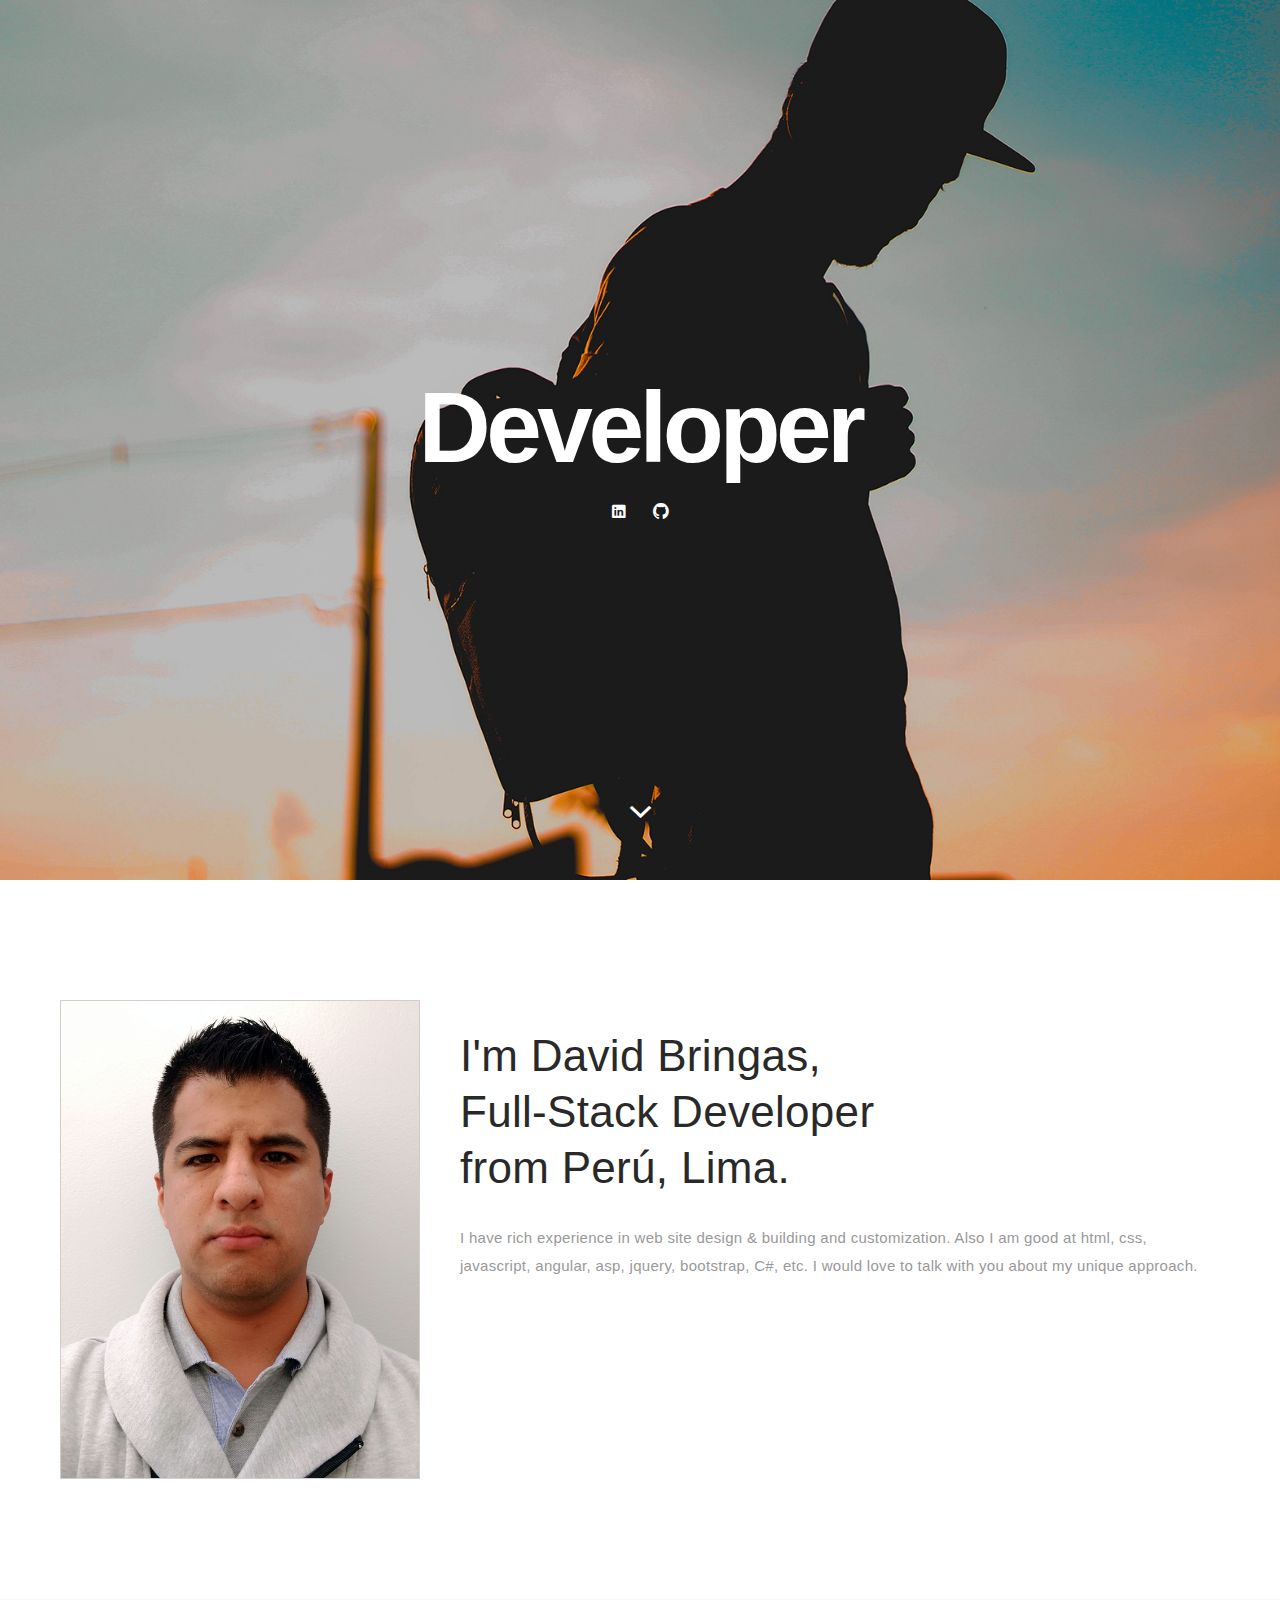
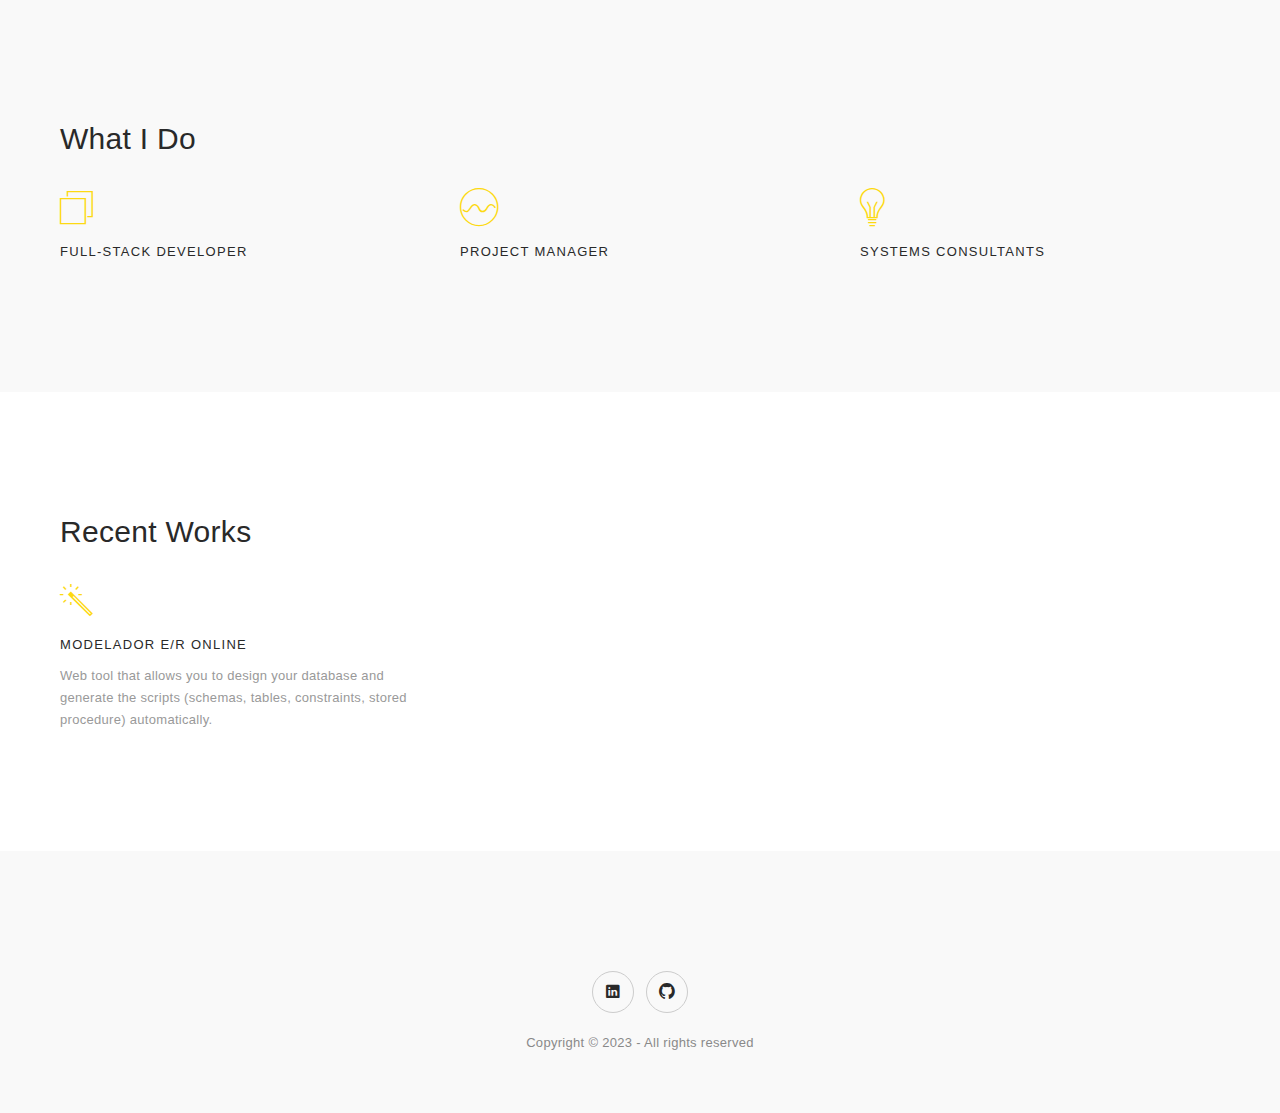
<file: index.html>
<!DOCTYPE html><html lang="es"><head>
  <meta charset="utf-8">
  <meta http-equiv="Content-Type" content="text/html; charset=UTF-8">
  <meta http-equiv="X-UA-Compatible" content="IE=edge">
  <meta name="viewport" content="width=device-width, initial-scale=1">

  <title>Ideas Lokas</title>

  <base href="/">
  <link rel="icon" type="image/x-icon" href="favicon.ico">

  <link href="./assets/fonts/ionicons.ttf" rel="stylesheet">

  <style>html{margin-right:0!important}body{margin:0;padding:0;border:none;font-family:'Poppins', helvetica;font-size:15px;color:#898989;background:#ffffff;line-height:20px;letter-spacing:0.02em;font-weight:300}*{box-sizing:border-box;-webkit-box-sizing:border-box}</style><link rel="stylesheet" href="./assets/css/basic.css" media="print" onload="this.media='all'"><noscript><link rel="stylesheet" href="./assets/css/basic.css"></noscript>
	<link rel="stylesheet" href="./assets/css/layout.css" media="print" onload="this.media='all'"><noscript><link rel="stylesheet" href="./assets/css/layout.css"></noscript>
	<link rel="stylesheet" href="./assets/css/ionicons.css" media="print" onload="this.media='all'"><noscript><link rel="stylesheet" href="./assets/css/ionicons.css"></noscript>
	<!---->
<link rel="stylesheet" href="styles.d799dabc051347e5.css" media="print" onload="this.media='all'"><noscript><link rel="stylesheet" href="styles.d799dabc051347e5.css"></noscript></head>
<body class="ready">
  <app-root></app-root>
<script src="runtime.27f6dec12c4ae132.js" type="module"></script><script src="polyfills.6f3854f46fcb80ce.js" type="module"></script><script src="main.12d3f2c587126809.js" type="module"></script>
</body></html>
</file>
<file: assets/css/basic.css>
/**
*	Hendrix (HTML)
*	Copyright © Hendrix by beshleyua. All Rights Reserved.
**/

/* TABLE OF CONTENTS
	1. Basic
	2. Container
	3. Columns
	4. Typography
	5. Links
	6. Buttons
	7. Preloader
	8. Forms
	9. Lists
	10. Code
	11. Tables
	12. Alignment
	13. Text Formating
	14. Blockquote
	15. Animations
*/

/* 1. Basic */
html {
	margin-right: 0!important;
}

body {
	margin: 0;
	padding: 0;
	border: none;
	font-family: 'Poppins', helvetica;
	font-size: 15px;
	color: #898989;
	background: #ffffff;
	line-height: 20px;
	letter-spacing: 0.02em;
	font-weight: 300;
}

.page {
	position: relative;
	overflow: hidden;
}

* {
	box-sizing: border-box;
	-webkit-box-sizing: border-box;
}

.clear {
	clear: both;
}

.nicescroll-rails {
	z-index: 21 !important;
}

/* 2. Container */
.container {
	position: relative;
}

.fw {
	margin: 0 auto;
	position: relative;
	max-width: 1160px;
}

@media (max-width: 1079px) {
	.fw {
		padding: 0 5%;
		max-width: 100%;
	}

}

/* 3. Columns */
.row {
	margin: 0 -20px;
	padding: 0 0 40px 0;
	position: relative;
}

.row:last-child {
	padding: 0;
}

.row .col {
	padding: 0 20px;
}

@media (min-width: 1080px) {
	.row .col.col-d-12,
	.row .col.col-d-11,
	.row .col.col-d-10,
	.row .col.col-d-9,
	.row .col.col-d-8,
	.row .col.col-d-7,
	.row .col.col-d-6,
	.row .col.col-d-5,
	.row .col.col-d-4,
	.row .col.col-d-3,
	.row .col.col-d-2,
	.row .col.col-d-1 {
		float: left;
	}

	.row .col.col-d-12 {
		width: 99.996%;
	}

	.row .col.col-d-11 {
		width: 91.663%;
	}

	.row .col.col-d-10 {
		width: 83.333%;
	}

	.row .col.col-d-9 {
		width: 74.997%;
	}

	.row .col.col-d-8 {
		width: 66.664%;
	}

	.row .col.col-d-7 {
		width: 58.331%;
	}

	.row .col.col-d-6 {
		width: 49.998%;
	}

	.row .col.col-d-5 {
		width: 41.665%;
	}

	.row .col.col-d-4 {
		width: 33.332%;
	}

	.row .col.col-d-3 {
		width: 24.999%;
	}

	.row .col.col-d-2 {
		width: 16.666%;
	}

	.row .col.col-d-1 {
		width: 8.333%;
	}

}

@media (max-width: 1079px) {
	.row .col.col-t-12,
	.row .col.col-t-11,
	.row .col.col-t-10,
	.row .col.col-t-9,
	.row .col.col-t-8,
	.row .col.col-t-7,
	.row .col.col-t-6,
	.row .col.col-t-5,
	.row .col.col-t-4,
	.row .col.col-t-3,
	.row .col.col-t-2,
	.row .col.col-t-1 {
		float: left;
	}

	.row .col.col-t-12 {
		width: 99.996%;
	}

	.row .col.col-t-11 {
		width: 91.663%;
	}

	.row .col.col-t-10 {
		width: 83.333%;
	}

	.row .col.col-t-9 {
		width: 74.997%;
	}

	.row .col.col-t-8 {
		width: 66.664%;
	}

	.row .col.col-t-7 {
		width: 58.331%;
	}

	.row .col.col-t-6 {
		width: 49.998%;
	}

	.row .col.col-t-5 {
		width: 41.665%;
	}

	.row .col.col-t-4 {
		width: 33.332%;
	}

	.row .col.col-t-3 {
		width: 24.999%;
	}

	.row .col.col-t-2 {
		width: 16.666%;
	}

	.row .col.col-t-1 {
		width: 8.333%;
	}

}

@media (max-width: 720px) {
	.row .col.col-m-12,
	.row .col.col-m-11,
	.row .col.col-m-10,
	.row .col.col-m-9,
	.row .col.col-m-8,
	.row .col.col-m-7,
	.row .col.col-m-6,
	.row .col.col-m-5,
	.row .col.col-m-4,
	.row .col.col-m-3,
	.row .col.col-m-2,
	.row .col.col-m-1 {
		float: left;
	}

	.row .col.col-m-12 {
		width: 99.996%;
	}

	.row .col.col-m-11 {
		width: 91.663%;
	}

	.row .col.col-m-10 {
		width: 83.333%;
	}

	.row .col.col-m-9 {
		width: 74.997%;
	}

	.row .col.col-m-8 {
		width: 66.664%;
	}

	.row .col.col-m-7 {
		width: 58.331%;
	}

	.row .col.col-m-6 {
		width: 49.998%;
	}

	.row .col.col-m-5 {
		width: 41.665%;
	}

	.row .col.col-m-4 {
		width: 33.332%;
	}

	.row .col.col-m-3 {
		width: 24.999%;
	}

	.row .col.col-m-2 {
		width: 16.666%;
	}

	.row .col.col-m-1 {
		width: 8.333%;
	}

}

.row:after {
	content: '';
	display: block;
	clear: both;
}

/* 4. Typography */
h1,
h2,
h3,
h4,
h5,
h6 {
	margin: 28px 0;
	font-weight: 400;
	font-family: 'Kaushan Script', helvetica;
	color: #292929;
}

@media (max-width: 1079px) {
	h1,
	h2,
	h3,
	h4,
	h5,
	h6 {
		margin: 0 0 28px 0;
	}

}

h1 {
	font-size: 44px;
	line-height: 56px;
}

@media (max-width: 1079px) {
	h1 {
		font-size: 34px;
		line-height: 44px;
	}

}

h2 {
	font-size: 38px;
	line-height: 50px;
}

@media (max-width: 1079px) {
	h2 {
		font-size: 28px;
		line-height: 38px;
	}

}

h3 {
	font-size: 34px;
	line-height: 46px;
}

@media (max-width: 1079px) {
	h3 {
		font-size: 24px;
		line-height: 34px;
	}

}

h4 {
	font-size: 30px;
	line-height: 42px;
}

@media (max-width: 1079px) {
	h4 {
		font-size: 22px;
		line-height: 30px;
	}

}

h5 {
	font-size: 26px;
	line-height: 38px;
}

@media (max-width: 1079px) {
	h5 {
		font-size: 18px;
		line-height: 26px;
	}

}

h6 {
	font-size: 22px;
	line-height: 34px;
}

@media (max-width: 1079px) {
	h6 {
		font-size: 14px;
		line-height: 22px;
	}

}

p {
	margin: 25px 0;
	padding: 0;
	font-size: 15px;
	color: #999999;
	line-height: 28px;
}

@media (max-width: 1079px) {
	p {
		font-size: 12px;
		line-height: 24px;
	}

}

strong {
	font-weight: 500;
	color: #292929;
}

/* 5. Links */
a {
	color: #292929;
	text-decoration: none;
	opacity: 1;
	outline: none;
}

a:hover {
	text-decoration: none;
}

/* 6. Buttons */
a.btn,
.btn {
	padding: 2px 0 0 0;
	display: inline-block;
	vertical-align: top;
	font-size: 12px;
	color: #292929;
	letter-spacing: 0.2em;
	font-weight: 500;
	line-height: 12px;
	text-transform: uppercase;
	cursor: pointer;
	box-shadow: inset 0 -6px 0 #fdd912;
	-moz-box-shadow: inset 0 -6px 0 #fdd912;
	-webkit-box-shadow: inset 0 -6px 0 #fdd912;
	-khtml-box-shadow: inset 0 -6px 0 #fdd912;
	transition: all 0.4s ease 0s;
	-moz-transition: all 0.4s ease 0s;
	-webkit-transition: all 0.4s ease 0s;
	-o-transition: all 0.4s ease 0s;
}

a.btn:hover,
.btn:hover {
	box-shadow: inset 0 -14px 0 #fdd912;
	-moz-box-shadow: inset 0 -14px 0 #fdd912;
	-webkit-box-shadow: inset 0 -14px 0 #fdd912;
	-khtml-box-shadow: inset 0 -14px 0 #fdd912;
}

/* 7. Preloader */
.preloader {
	position: fixed;
	top: 0;
	left: 0;
	width: 100%;
	height: 100%;
	text-align: center;
	background: #ffffff;
	z-index: 1000;
}

.preloader .spinner {
	width: 40px;
	height: 40px;
	display: inline-block;
	position: relative;
}

.preloader .spinner .double-bounce1,
.preloader .spinner .double-bounce2 {
	width: 100%;
	height: 100%;
	background: #fdd912;
	opacity: 0.8;
	position: absolute;
	top: 0;
	left: 0;
	-webkit-animation: sk-bounce 2s infinite ease-in-out;
	animation: sk-bounce 2s infinite ease-in-out;
	border-radius: 50%;
	-moz-border-radius: 50%;
	-webkit-border-radius: 50%;
	-khtml-border-radius: 50%;
}

.preloader .spinner .double-bounce2 {
	-webkit-animation-delay: -1s;
	animation-delay: -1s;
}

/* 8. Forms */
input,
textarea,
button {
	margin: 0 0 25px 0;
	padding: 0;
	display: block;
	width: 100%;
	height: 48px;
	font-size: 13px;
	color: #292929;
	letter-spacing: -0.045em;
	font-weight: 500;
	-webkit-appearance: none;
	-moz-appearance: none;
	resize: none;
	outline: 0;
	background: none;
	border: none;
	border-bottom: 1px solid rgba(0, 0, 0, 0.1);
	transition: all 0.4s ease 0s;
	-moz-transition: all 0.4s ease 0s;
	-webkit-transition: all 0.4s ease 0s;
	-o-transition: all 0.4s ease 0s;
}

input:focus,
textarea:focus,
button:focus {
	color: #292929;
	border-bottom: 1px solid #292929;
}

textarea {
	margin: 0 0 35px 0;
	padding: 20px 0;
	height: 120px;
}

button {
	width: auto;
	display: inline-block;
	vertical-align: top;
	border: none;
	cursor: pointer;
}

label,
legend {
	display: block;
	padding-bottom: 10px;
	font-family: 'Poppins', helvetica;
	font-size: 15px;
}

fieldset {
	border-width: 0;
	padding: 0;
}

input[type="checkbox"],
input[type="radio"] {
	display: inline;
}

::-webkit-input-placeholder {
	color: #898989;
}

:-moz-placeholder {
	color: #898989;
}

::-moz-placeholder {
	color: #898989;
}

:-ms-input-placeholder {
	color: #898989;
}

input:focus::-webkit-input-placeholder,
textarea:focus::-webkit-input-placeholder {
	color: #292929;
}

input:focus:-moz-placeholder,
textarea:focus:-moz-placeholder {
	color: #292929;
}

input:focus::-moz-placeholder,
textarea:focus::-moz-placeholder {
	color: #292929;
}

input:focus:-ms-input-placeholder,
textarea:focus:-ms-input-placeholder {
	color: #292929;
}

label.error {
	display: none!important;
}

input.error::-moz-placeholder,
textarea.error::-moz-placeholder {
	color: #ff0000;
}

input.error:-moz-placeholder,
textarea.error:-moz-placeholder {
	color: #ff0000;
}

input.error:-ms-input-placeholder,
textarea.error:-ms-input-placeholder {
	color: #ff0000;
}

input.error::-webkit-input-placeholder,
textarea.error::-webkit-input-placeholder {
	color: #ff0000;
}

/* 9. Lists */
ol,
ul {
	list-style: none;
	margin-top: 0px;
	margin-bottom: 0px;
	padding-left: 0px;
}

ul ul,
ul ol,
ol ol,
ol ul {
	margin-bottom: 0px;
}

li {
	margin-bottom: 0px;
}

/* 10. Code */
code {
	background: #f9f9f9;
	font-size: 16px;
	font-family: 'Poppins', helvetica;
	margin: 20px 0;
	padding: 10px 20px;
}

/* 11. Tables */
table {
	width: 100%;
	margin: 30px 0;
	padding: 0;
	border-collapse: collapse;
}

th {
	font-weight: 500;
	border: none;
	border-bottom: 1px solid #f9f9f9;
	color: #292929;
	padding: 12px 15px;
	text-align: left;
}

td {
	border: none;
	border-bottom: 1px solid #f9f9f9;
	padding: 12px 15px;
	text-align: left;
	color: #898989;
}

/* 12. Alignment */
.align-center {
	text-align: center !important;
}

.align-right {
	text-align: right !important;
}

.align-left {
	text-align: left !important;
}

.pull-right {
	float: right !important;
}

.pull-left {
	float: left !important;
}

.pull-none {
	float: none !important;
}

.full-width {
	max-width: 100% !important;
	width: 100% !important;
}

.full-max-width {
	max-width: 100% !important;
	width: auto !important;
}

.centrize {
	display: table !important;
	table-layout: fixed !important;
	height: 100% !important;
	position: relative !important;
}

.vertical-center {
	display: table-cell !important;
	vertical-align: middle !important;
}

/* 13. Text Formating */
.text-uppercase {
	text-transform: uppercase !important;
}

.text-lowercase {
	text-transform: lowercase !important;
}

.text-capitalize {
	text-transform: capitalize !important;
}

.text-regular {
	font-weight: 400 !important;
}

.text-bold {
	font-weight: 700 !important;
}

.text-italic {
	font-style: italic !important;
}

/* 14. Blockquote */
blockquote {
	font-family: 'Poppins', helvetica;
}

/* 15. Animations */
/* Mouse Button */
@keyframes mouse-anim {
	0% {
		top: 0px;
	}

	50% {
		top: 10px;
	}

	100% {
		top: 0px;
	}

}
</file>
<file: assets/css/layout.css>
/**
*	Hendrix (HTML)
*	Copyright © Hendrix by beshleyua. All Rights Reserved.
**/

/* TABLE OF CONTENTS
	1. Header
	2. Section
	3. Started
	4. About
	5. Services
	6. Portfolio
	7. Contacts
	8. Footer
	9. Popups
*/

/* 1. Header */
.header {
	padding: 30px 35px;
	position: fixed;
	top: 0;
	left: 0;
	width: 100%;
	z-index: 20;
	opacity: 1;
	visibility: visible;
	transition: all 0.4s ease 0s;
	-moz-transition: all 0.4s ease 0s;
	-webkit-transition: all 0.4s ease 0s;
	-o-transition: all 0.4s ease 0s;
}

.header:before {
	content: '';
	position: absolute;
	top: 0;
	left: 0;
	right: 0;
	width: 100%;
	height: 100%;
	background: linear-gradient(to bottom, rgba(0, 0, 0, 0.6) 0, rgba(0, 0, 0, 0) 100%);
}

.header .logo {
	position: relative;
	float: left;
	font-family: 'Kaushan Script', helvetica;
	font-size: 32px;
	line-height: 46px;
	font-weight: 600;
}

.header .logo a {
	color: #ffffff;
}

.header .menu-btn {
	margin-top: 10px;
	position: relative;
	float: right;
	display: none;
	width: 24px;
	height: 24px;
	transition: all 0.4s ease 0s;
	-moz-transition: all 0.4s ease 0s;
	-webkit-transition: all 0.4s ease 0s;
	-o-transition: all 0.4s ease 0s;
}

@media (max-width: 1079px) {
	.header .menu-btn {
		display: block;
	}

}

.header .menu-btn span {
	margin-top: -1px;
	position: absolute;
	top: 50%;
	left: 0;
	width: 100%;
	height: 2px;
	background: #ffffff;
	transition: all 0.4s ease 0s;
	-moz-transition: all 0.4s ease 0s;
	-webkit-transition: all 0.4s ease 0s;
	-o-transition: all 0.4s ease 0s;
}

.header .menu-btn span:before,
.header .menu-btn span:after {
	content: '';
	position: absolute;
	left: 0;
	top: -8px;
	width: 100%;
	height: 2px;
	background: #ffffff;
	transition: all 0.4s ease 0s;
	-moz-transition: all 0.4s ease 0s;
	-webkit-transition: all 0.4s ease 0s;
	-o-transition: all 0.4s ease 0s;
}

.header .menu-btn span:after {
	top: auto;
	bottom: -8px;
}

.header .menu-btn.active {
	margin-right: 225px;
}

.header .menu-btn.active span {
	background: none!important;
}

.header .menu-btn.active span:before {
	top: 0;
	transform: rotate(45deg);
	-webkit-transform: rotate(45deg);
	-moz-transform: rotate(45deg);
	-o-transform: rotate(45deg);
}

.header .menu-btn.active span:after {
	bottom: 0;
	transform: rotate(-45deg);
	-webkit-transform: rotate(-45deg);
	-moz-transform: rotate(-45deg);
	-o-transform: rotate(-45deg);
}

.header .top-menu {
	float: right;
	display: none;
	transition: all 0.4s ease 0s;
	-moz-transition: all 0.4s ease 0s;
	-webkit-transition: all 0.4s ease 0s;
	-o-transition: all 0.4s ease 0s;
}

.header .top-menu.active {
	right: 0;
	display: block!important;
}

.header .top-menu ul li {
	margin-left: 40px;
	padding-top: 15px;
	display: inline-block;
	vertical-align: top;
}

.header .top-menu ul li a {
	padding: 2px 0 0 0;
	position: relative;
	display: block;
	font-size: 12px;
	color: #999999;
	letter-spacing: 0.1em;
	font-weight: 500;
	line-height: 14px;
	text-transform: uppercase;
	transition: all 0.4s ease 0s;
	-moz-transition: all 0.4s ease 0s;
	-webkit-transition: all 0.4s ease 0s;
	-o-transition: all 0.4s ease 0s;
	box-shadow: inset 0 0 0 #fdd912;
	-moz-box-shadow: inset 0 0 0 #fdd912;
	-webkit-box-shadow: inset 0 0 0 #fdd912;
	-khtml-box-shadow: inset 0 0 0 #fdd912;
}

.header .top-menu ul li:hover a,
.header .top-menu ul li.active a {
	color: #292929;
	box-shadow: inset 0 -6px 0 #fdd912;
	-moz-box-shadow: inset 0 -6px 0 #fdd912;
	-webkit-box-shadow: inset 0 -6px 0 #fdd912;
	-khtml-box-shadow: inset 0 -6px 0 #fdd912;
}

@media (max-width: 1079px) {
	.header .top-menu {
		padding: 50px 30px;
		position: fixed;
		top: 0;
		right: -230px;
		width: 230px;
		height: 100%;
		background: #ffffff;
	}

	.header .top-menu ul li {
		margin-left: 0;
		margin-bottom: 15px;
		display: block;
	}

	.header .top-menu ul li a {
		display: inline-block;
		color: #292929;
	}

	.header .top-menu .close {
		display: block;
	}

}

.header.filled {
	padding: 25px 35px;
	background: #ffffff;
	box-shadow: 0 25px 50px rgba(0, 0, 0, 0.045);
	-moz-box-shadow: 0 25px 50px rgba(0, 0, 0, 0.045);
	-webkit-box-shadow: 0 25px 50px rgba(0, 0, 0, 0.045);
	-khtml-box-shadow: 0 25px 50px rgba(0, 0, 0, 0.045);
}

.header.filled:before {
	opacity: 0;
}

.header.filled .logo a {
	color: #292929;
}

.header.filled .menu-btn span {
	background: #292929;
}

.header.filled .menu-btn span:before,
.header.filled .menu-btn span:after {
	background: #292929;
}

.header.filled .top-menu {
	display: block;
}

/* 2. Section */
.section {
	padding: 120px 0;
	position: relative;
}

@media (max-width: 720px) {
	.section {
		padding: 40px 0;
	}

}

.section.gray {
	background: #f9f9f9;
}

.section .titles .title {
	font-family: 'Kaushan Script', helvetica;
	color: #292929;
	font-size: 30px;
	line-height: 40px;
	font-weight: 400;
}

@media (max-width: 1079px) {
	.section .titles .title {
		font-size: 28px;
	}

}

/* 3. Started */
.section.started {
	padding: 0;
	background: #292929;
}

.section.started .slide {
	position: absolute;
	top: 0;
	left: 0;
	width: 100%;
	height: 100%;
	background-position: center center;
	background-repeat: no-repeat;
	background-size: cover;
}

.section.started .st-title,
.section.started .typed-title {
	position: relative;
	margin: 30px 50px 15px 50px;
	font-size: 100px;
	line-height: 100px;
	color: #ffffff;
	font-weight: 600;
	letter-spacing: -0.045em;
	transition: all 0.4s ease 0s;
	-moz-transition: all 0.4s ease 0s;
	-webkit-transition: all 0.4s ease 0s;
	-o-transition: all 0.4s ease 0s;
}

.section.started .st-title p,
.section.started .typed-title p {
	margin: 0;
}

.section.started .typed-cursor {
	display: none;
}

.section.started .socials {
	margin: 0 50px;
}

.section.started .socials a {
	margin: 0;
	border: none;
}

.section.started .socials a .icon {
	color: #ffffff;
}

.section.started .socials a:hover {
	border: none;
	opacity: 0.6;
}

.section.started .socials a:hover .icon {
	color: #ffffff;
}

.section.started .mouse-btn {
	margin-left: -10px;
	text-align: center;
	position: absolute;
	width: 20px;
	height: 40px;
	left: 50%;
	bottom: 40px;
}

.section.started .mouse-btn .icon {
	position: relative;
	top: 0px;
	font-size: 24px;
	color: #ffffff;
	animation: mouse-anim 1s ease-out 0s infinite;
}

@media (max-width: 1080px) {
	.section.started .st-title,
	.section.started .typed-title {
		margin-left: 20px;
		margin-right: 20px;
		font-size: 86px;
		line-height: 86px;
	}

}

@media (max-width: 720px) {
	.section.started .st-title,
	.section.started .typed-title {
		margin-left: 5px;
		margin-right: 5px;
		font-size: 44px;
		line-height: 44px;
	}

	.section.started .socials {
		margin: 0;
	}

	.section.started .socials a {
		width: 38px;
		height: 38px;
		line-height: 36px;
	}

}

/* 4. About */
.section.about .profile img {
	width: 100%;
	display: block;
}

@media (max-width: 1079px) {
	.section.about h1 {
		font-size: 40px;
		line-height: 50px;
	}

	.section.about br {
		display: none;
	}

}

@media (max-width: 480px) {
	.section.about .profile {
		margin-bottom: 25px;
	}

	.section.about h1 {
		font-size: 30px;
		line-height: 40px;
	}

}

/* 5. Services */
.section.services .service-item {
	margin-top: 25px;
}

.section.services .service-item .circle {
	height: 48px;
}

.section.services .service-item .circle .icon {
	font-size: 44px;
	line-height: 48px;
	color: #fdd912;
}

.section.services .service-item .name {
	margin: 10px 0;
	position: relative;
	font-size: 13px;
	color: #292929;
	letter-spacing: 0.1em;
	font-weight: 500;
	text-transform: uppercase;
}

.section.services .service-item p {
	margin: 0;
	font-size: 13px;
	line-height: 22px;
}

/* 6. Portfolio */
.section.works .filters {
	margin-top: 25px;
	font-size: 0;
}

.section.works .filters input {
	display: none;
}

.section.works .filters .f_btn {
	margin: 0 40px 0 0;
	position: relative;
	display: inline-block;
	vertical-align: top;
}

@media (max-width: 1079px) {
	.section.works .filters .f_btn {
		margin: 0 30px 0 0;
	}

}

@media (max-width: 480px) {
	.section.works .filters .f_btn {
		margin: 0 30px 15px 0;
	}

}

.section.works .filters .f_btn label {
	padding: 0;
	position: relative;
	display: block;
	font-size: 15px;
	color: #999999;
	line-height: 16px;
	cursor: pointer;
	z-index: 2;
}

@media (max-width: 1079px) {
	.section.works .filters .f_btn label {
		font-size: 15px;
		line-height: 12px;
	}

}

.section.works .filters .f_btn.active label {
	color: #fdd912;
}

.box-items {
	position: relative;
}

.box-items .box-item {
	margin: 40px 0 0 0;
	position: relative;
}

.box-items .box-item:hover .desc {
	transform: translateY(-10px);
	-webkit-transform: translateY(-10px);
	-moz-transform: translateY(-10px);
	-o-transform: translateY(-10px);
}

@media (max-width: 1079px) {
	.box-items .box-item {
		margin: 40px 0 0 0;
	}

}

.box-items .box-item .desc {
	transition: all 0.3s ease 0s;
	-moz-transition: all 0.3s ease 0s;
	-webkit-transition: all 0.3s ease 0s;
	-o-transition: all 0.3s ease 0s;
	transform: translateY(0px);
	-webkit-transform: translateY(0px);
	-moz-transform: translateY(0px);
	-o-transform: translateY(0px);
}

.box-items .box-item .image {
	position: relative;
}

.box-items .box-item .image a {
	position: relative;
	display: block;
	font-size: 0;
}

.box-items .box-item .image a img {
	position: relative;
	display: block;
	width: 100%;
	height: auto;
}

/* 7. Contacts */
.contact-form {
	margin-top: 25px;
}

.alert-success {
	display: none;
}

.alert-success p {
	margin: 60px 0 30px 0;
	font-size: 24px;
	color: #292929;
}

/* 8. Footer */
footer {
	padding: 120px 0 60px 0;
	background: #f9f9f9;
}

@media (max-width: 720px) {
	footer {
		padding: 40px 0;
	}

}

footer .copy {
	font-size: 13px;
	color: #898989;
}

.socials {
	position: relative;
	margin: 0 0 20px 0;
	text-align: center;
}

.colors_sel{position:fixed;top:100px;left:-180px;box-shadow:0 0 15px rgba(0,0,0,.1);-moz-box-shadow:0 0 15px rgba(0,0,0,.1);-webkit-box-shadow:0 0 15px rgba(0,0,0,.1);width:180px;padding:20px;text-align:center;transition:all .4s ease 0s;-moz-transition:all .4s ease 0s;-webkit-transition:all .4s ease 0s;-o-transition:all .4s ease 0s;background:#fff;z-index:104}.colors_sel:hover{left:0}.colors_sel .tit{text-transform:uppercase;font-weight:300;border-bottom:1px solid #eee;padding-bottom:12px;margin-bottom:12px}.colors_sel li{display:inline-block;vertical-align:top;margin:10px 8px}.colors_sel li span{display:block;width:20px;height:20px}.colors_sel a.btn_ic{position:absolute;top:0;right:-46px;width:46px;height:46px;box-shadow:0 0 15px rgba(0,0,0,.1);-moz-box-shadow:0 0 15px rgba(0,0,0,.1);-webkit-box-shadow:0 0 15px rgba(0,0,0,.1);background:#fff;padding-top:13px}.colors_sel .btn_ic .ion{font-size:21px}

.socials a {
	margin: 0 6px;
	position: relative;
	display: inline-block;
	vertical-align: top;
	overflow: hidden;
	width: 42px;
	height: 42px;
	line-height: 42px;
	text-align: center;
	border: 1px solid #ccc;
	transition: all 0.4s ease 0s;
	-moz-transition: all 0.4s ease 0s;
	-webkit-transition: all 0.4s ease 0s;
	-o-transition: all 0.4s ease 0s;
	border-radius: 42px;
	-moz-border-radius: 42px;
	-webkit-border-radius: 42px;
	-khtml-border-radius: 42px;
}

.socials a .icon {
	font-size: 18px;
	color: #292929;
	transition: all 0.4s ease 0s;
	-moz-transition: all 0.4s ease 0s;
	-webkit-transition: all 0.4s ease 0s;
	-o-transition: all 0.4s ease 0s;
}

.socials a:hover {
	border: 1px solid #292929;
}

.socials a:hover .icon {
	color: #292929;
}

/* 9. Popups */
.popup-box {
	margin: 30px auto;
	padding: 10px;
	position: relative;
	width: 620px;
	background: #ffffff;
	border-radius: 10px;
	-moz-border-radius: 10px;
	-webkit-border-radius: 10px;
	-khtml-border-radius: 10px;
	box-shadow: 0 25px 50px rgba(0, 0, 0, 0.045);
	-moz-box-shadow: 0 25px 50px rgba(0, 0, 0, 0.045);
	-webkit-box-shadow: 0 25px 50px rgba(0, 0, 0, 0.045);
	-khtml-box-shadow: 0 25px 50px rgba(0, 0, 0, 0.045);
}

@media (max-width: 580px) {
	.popup-box {
		width: 440px;
	}

}

@media (max-width: 480px) {
	.popup-box {
		width: 320px;
	}

}

.popup-box .image img {
	width: 100%;
	height: auto;
}

.popup-box .desc {
	padding: 30px 20px;
}

.popup-box .desc .category {
	margin: 20px 0 10px 0;
	display: inline-block;
	vertical-align: top;
	font-size: 13px;
	color: #898989;
	line-height: 12px;
	box-shadow: inset 0 -6px 0 #fdd912;
	-moz-box-shadow: inset 0 -6px 0 #fdd912;
	-webkit-box-shadow: inset 0 -6px 0 #fdd912;
	-khtml-box-shadow: inset 0 -6px 0 #fdd912;
}

@media (max-width: 1079px) {
	.popup-box .desc .category {
		font-size: 12px;
	}

}

.popup-box .desc h4 {
	margin: 0 0 15px 0;
	display: block;
	font-family: 'Poppins', helvetica;
	color: #292929;
	font-size: 26px;
	line-height: 1.4;
}

@media (max-width: 1079px) {
	.popup-box .desc h4 {
		font-size: 22px;
	}

}

.popup-box .desc p {
	margin: 0 0 30px 0;
}

.popup-box .mfp-close {
	background: #ffffff;
	opacity: 1;
}

.mfp-fade.mfp-bg {
	opacity: 0;
	background: #ffffff;
	transition: all 0.4s ease 0s;
	-moz-transition: all 0.4s ease 0s;
	-webkit-transition: all 0.4s ease 0s;
	-o-transition: all 0.4s ease 0s;
}

/* overlay animate in */
.mfp-fade.mfp-bg.mfp-ready {
	opacity: 0.88;
}

/* overlay animate out */
.mfp-fade.mfp-bg.mfp-removing {
	opacity: 0;
}

/* content at start */
.mfp-fade.mfp-wrap .mfp-content {
	opacity: 0;
	transition: all 0.4s ease 0s;
	-moz-transition: all 0.4s ease 0s;
	-webkit-transition: all 0.4s ease 0s;
	-o-transition: all 0.4s ease 0s;
}

/* content animate it */
.mfp-fade.mfp-wrap.mfp-ready .mfp-content {
	opacity: 1;
}

/* content animate out */
.mfp-fade.mfp-wrap.mfp-removing .mfp-content {
	opacity: 0;
}
</file>
<file: styles.d799dabc051347e5.css>
.profile{border:1px solid #d1cece}
</file>
